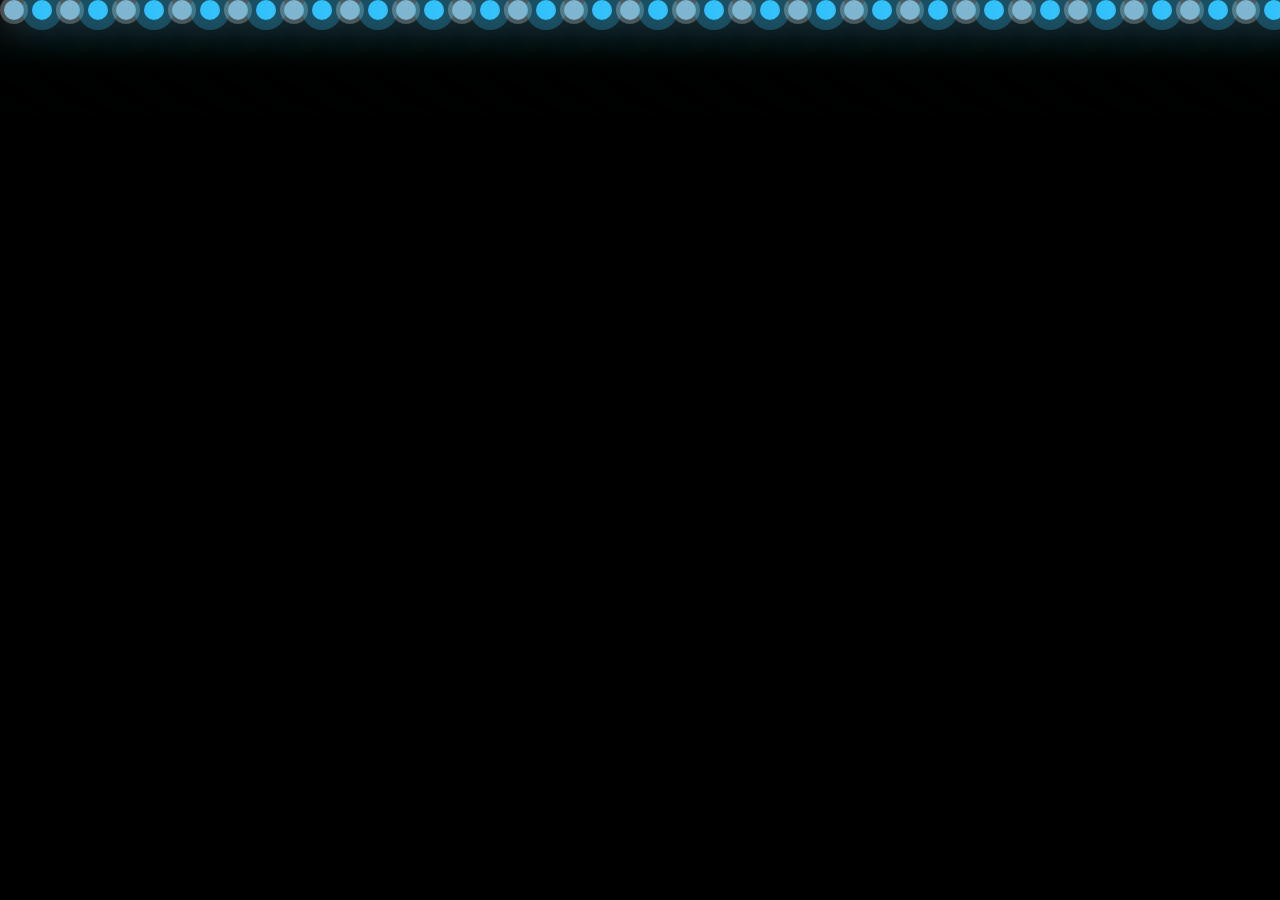
<file: teste.html>
<!DOCTYPE html>
<html lang="en">
<head>
    <meta charset="UTF-8">
    <meta name="viewport" content="width=device-width, initial-scale=1.0">
    <title>Document</title>
    <style>
        *{
            margin: 0px;
            padding: 0px;
            box-sizing: border-box;
        }

        body{
            min-height: 100vh;
            background: #000000;
            overflow-x: hidden;
            overflow-y: hidden;
        }

        .containerBolhas{
            position: relative;
            width: 100%;
            height: 100vh;
        }

        .bolhas{
            position: absolute;
            display: flex;
        }

        .bolhas span{
            width: 20px;
            height: 20px;
            background: #89b7d1;
            margin: 0 4px;
            border-radius: 50%;
            box-shadow: 0 0 0 4px #f3f3f344,
            0 0  50px #ffffff,
            0 0  100px #40413d;
            animation: animar calc(220s / var(--i)) linear infinite;
        }

        .bolhas span:nth-of-type(even){
            background: #2dc3ff;
            box-shadow: 0 0 0 10px #2dc3ff44,
            0 0  50px #2dc3ff,
            0 0  100px #2dc3ff;
        }

        @keyframes animar {
            0%{
                transform: translateY(100vh) scale(0);
            }
            100%{
                transform: translateY(-10vh) scale(0.5);
            }
        }

        .teste{
            /* background: blue; */
        }
    </style>
</head>
<body class="teste">

    <div class="containerBolhas">
        <div class="bolhas">
            <span style="--i:3"></span>
            <span style="--i:4"></span>
            <span style="--i:7"></span>
            <span style="--i:5"></span>
            <span style="--i:2"></span>
            <span style="--i:8"></span>
            <span style="--i:3"></span>
            <span style="--i:11"></span>
            <span style="--i:6"></span>
            <span style="--i:9"></span>
            <span style="--i:13"></span>
            <span style="--i:5"></span>
            <span style="--i:1"></span>
            <span style="--i:11"></span>
            <span style="--i:3"></span>
            <span style="--i:9"></span>
            <span style="--i:7"></span>
            <span style="--i:4"></span>
            <span style="--i:9"></span>
            <span style="--i:2"></span>
            <span style="--i:5"></span>
            <span style="--i:8"></span>
            <span style="--i:3"></span>
            <span style="--i:9"></span>
            <span style="--i:11"></span>
            <span style="--i:4"></span>
            <span style="--i:7"></span>
            <span style="--i:5"></span>
            <span style="--i:17"></span>
            <span style="--i:8"></span>
            <span style="--i:3"></span>
            <span style="--i:11"></span>
            <span style="--i:15"></span>
            <span style="--i:4"></span>
            <span style="--i:7"></span>
            <span style="--i:5"></span>
            <span style="--i:2"></span>
            <span style="--i:8"></span>
            <span style="--i:12"></span>
            <span style="--i:9"></span>
            <span style="--i:3"></span>
            <span style="--i:4"></span>
            <span style="--i:7"></span>
            <span style="--i:5"></span>
            <span style="--i:2"></span>
            <span style="--i:8"></span>
            <span style="--i:3"></span>
            <span style="--i:9"></span>
            <span style="--i:12"></span>
            <span style="--i:9"></span>
            <span style="--i:3"></span>
            <span style="--i:4"></span>
            <span style="--i:7"></span>
            <span style="--i:5"></span>
            <span style="--i:2"></span>
            <span style="--i:8"></span>
            <span style="--i:3"></span>
            <span style="--i:9"></span>       
            <span style="--i:12"></span>
            <span style="--i:9"></span>
            <span style="--i:3"></span>
            <span style="--i:4"></span>
            <span style="--i:7"></span>
            <span style="--i:5"></span>
            <span style="--i:2"></span>
            <span style="--i:8"></span>
            <span style="--i:3"></span>
            <span style="--i:9"></span>
        </div>
    </div>

</body>
</html>
</file>
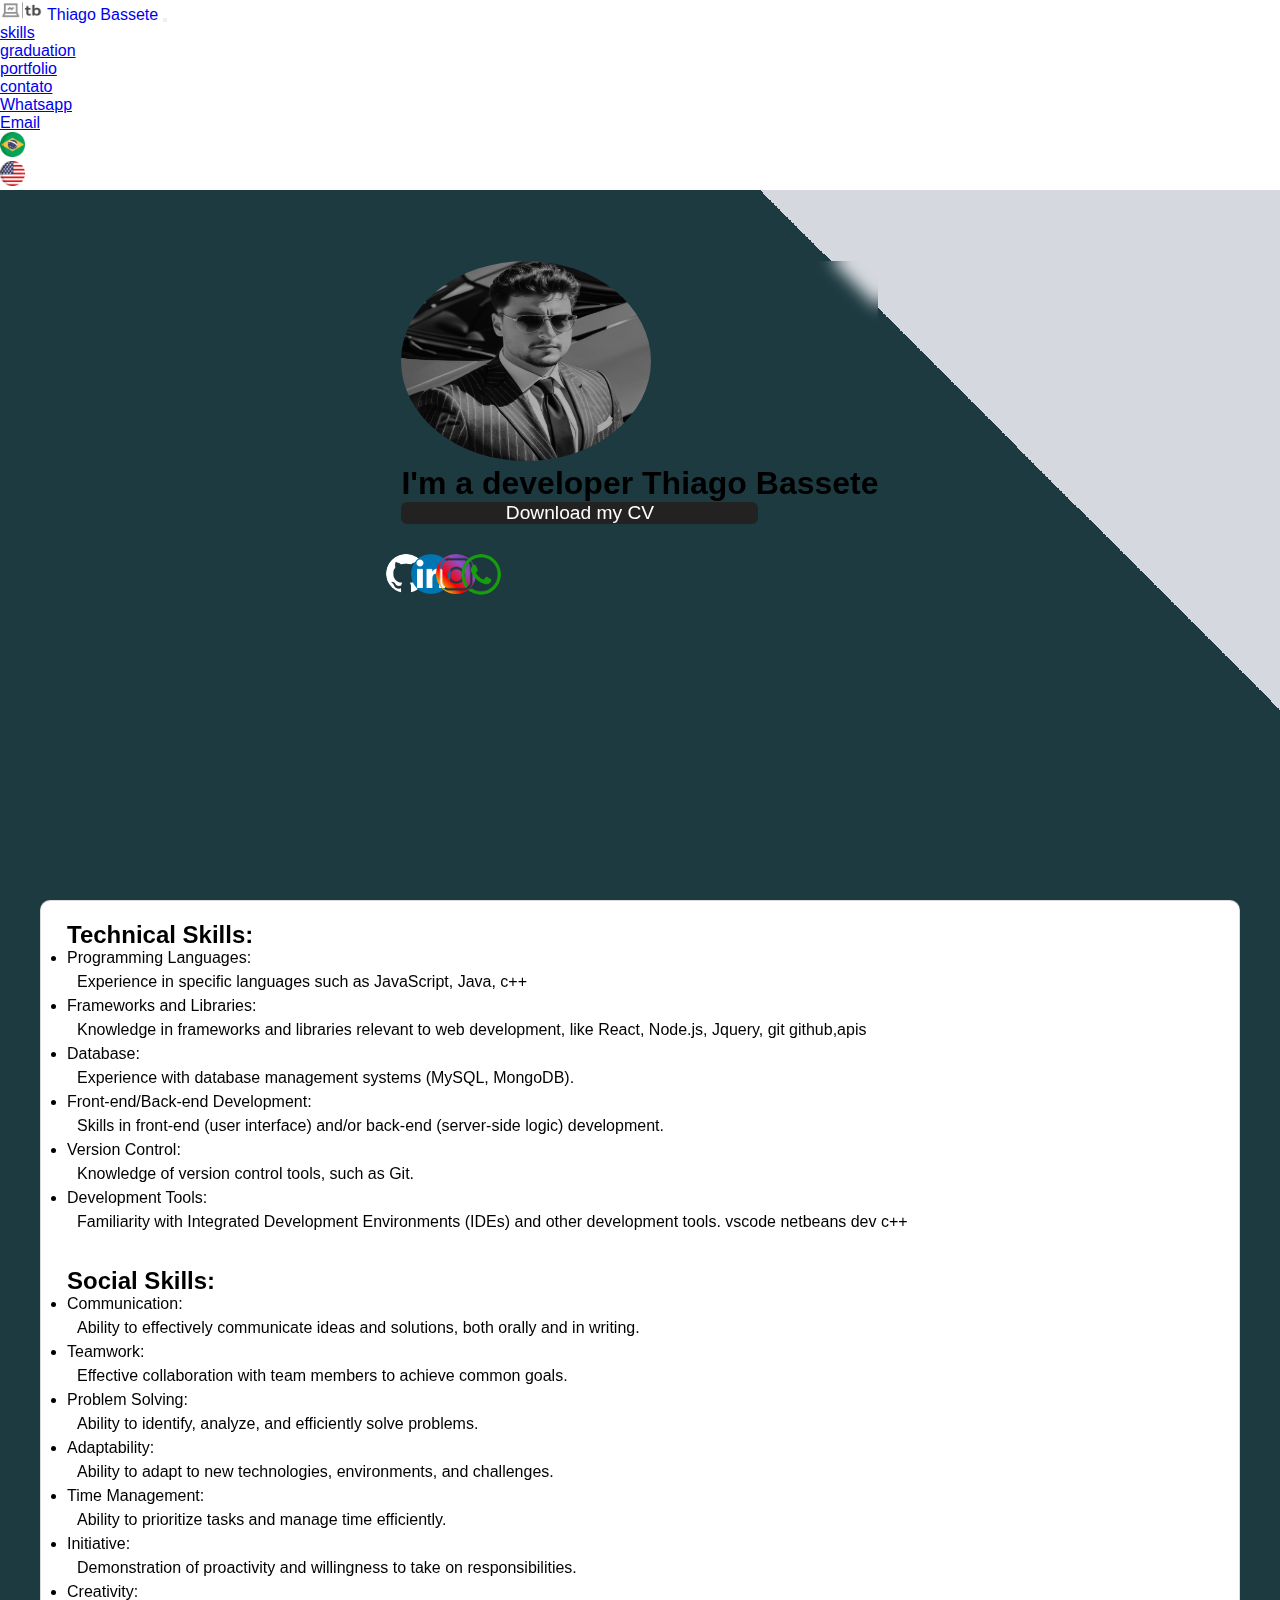
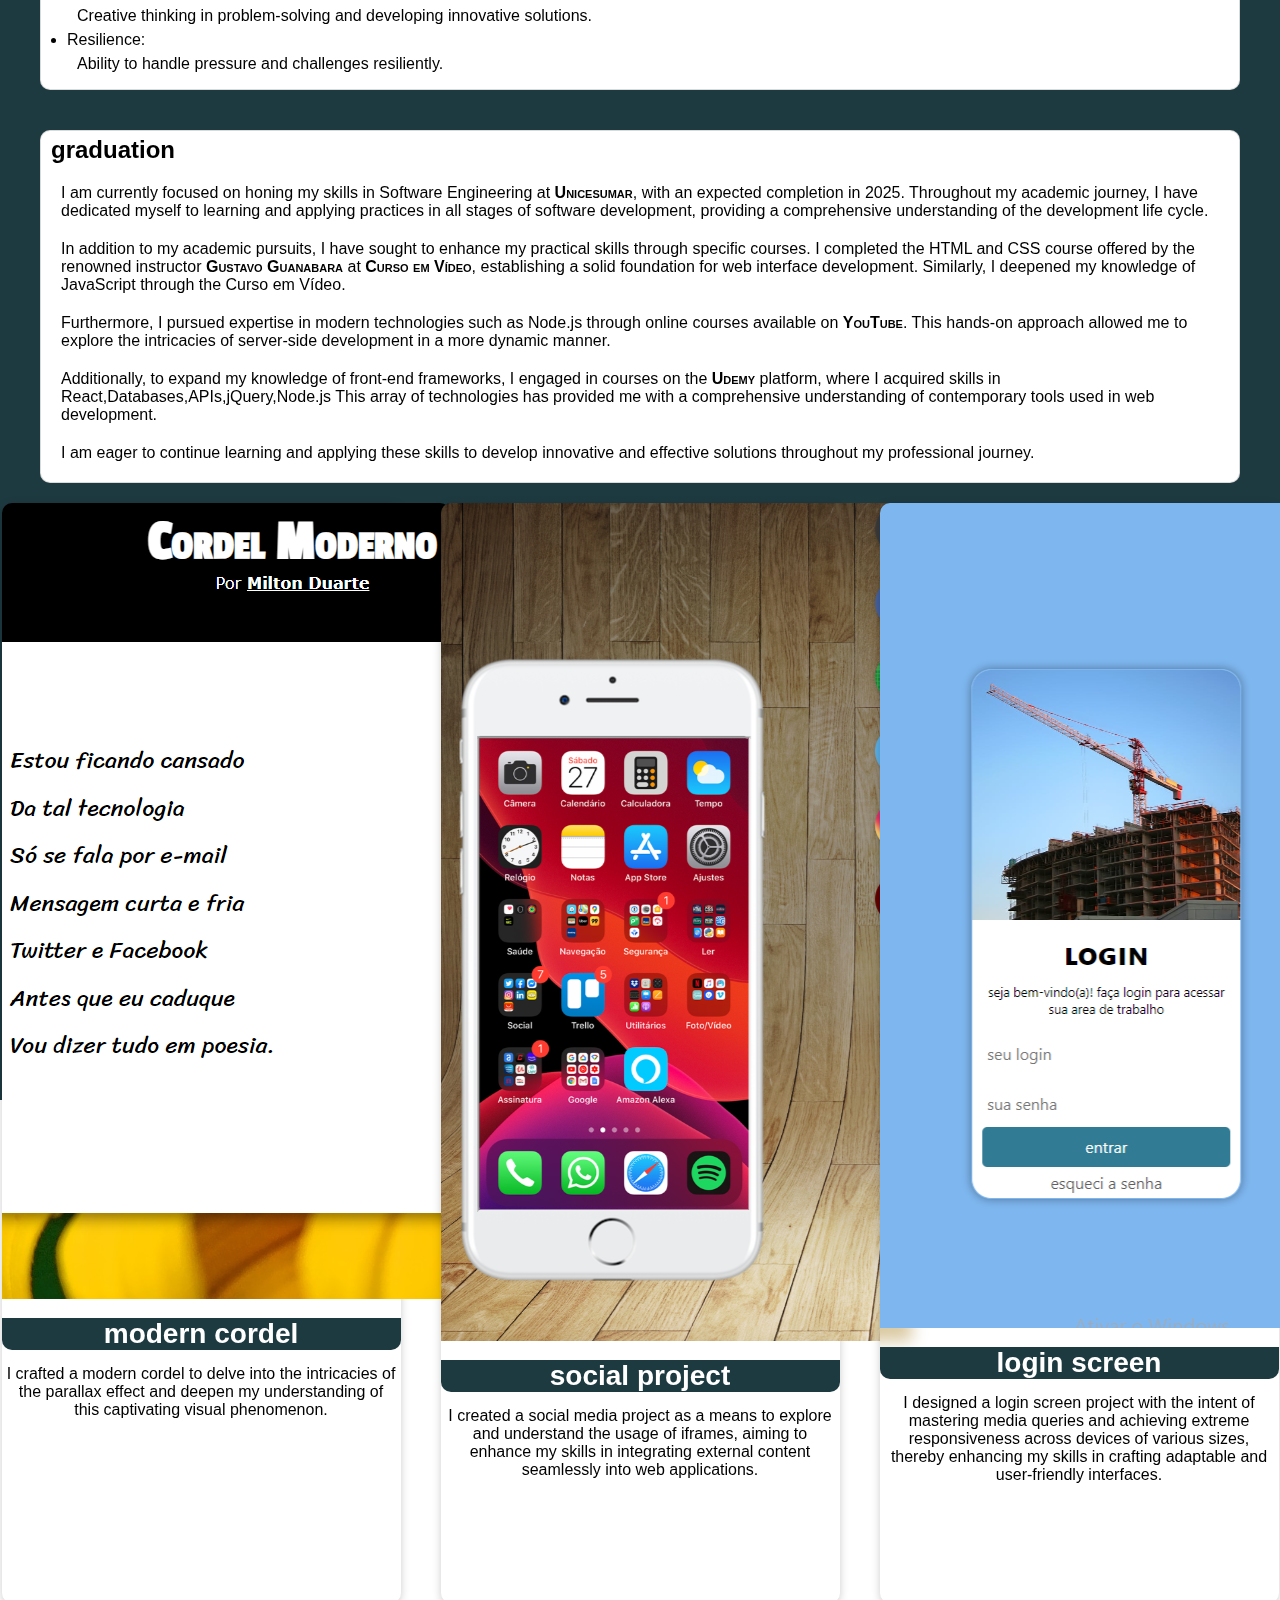
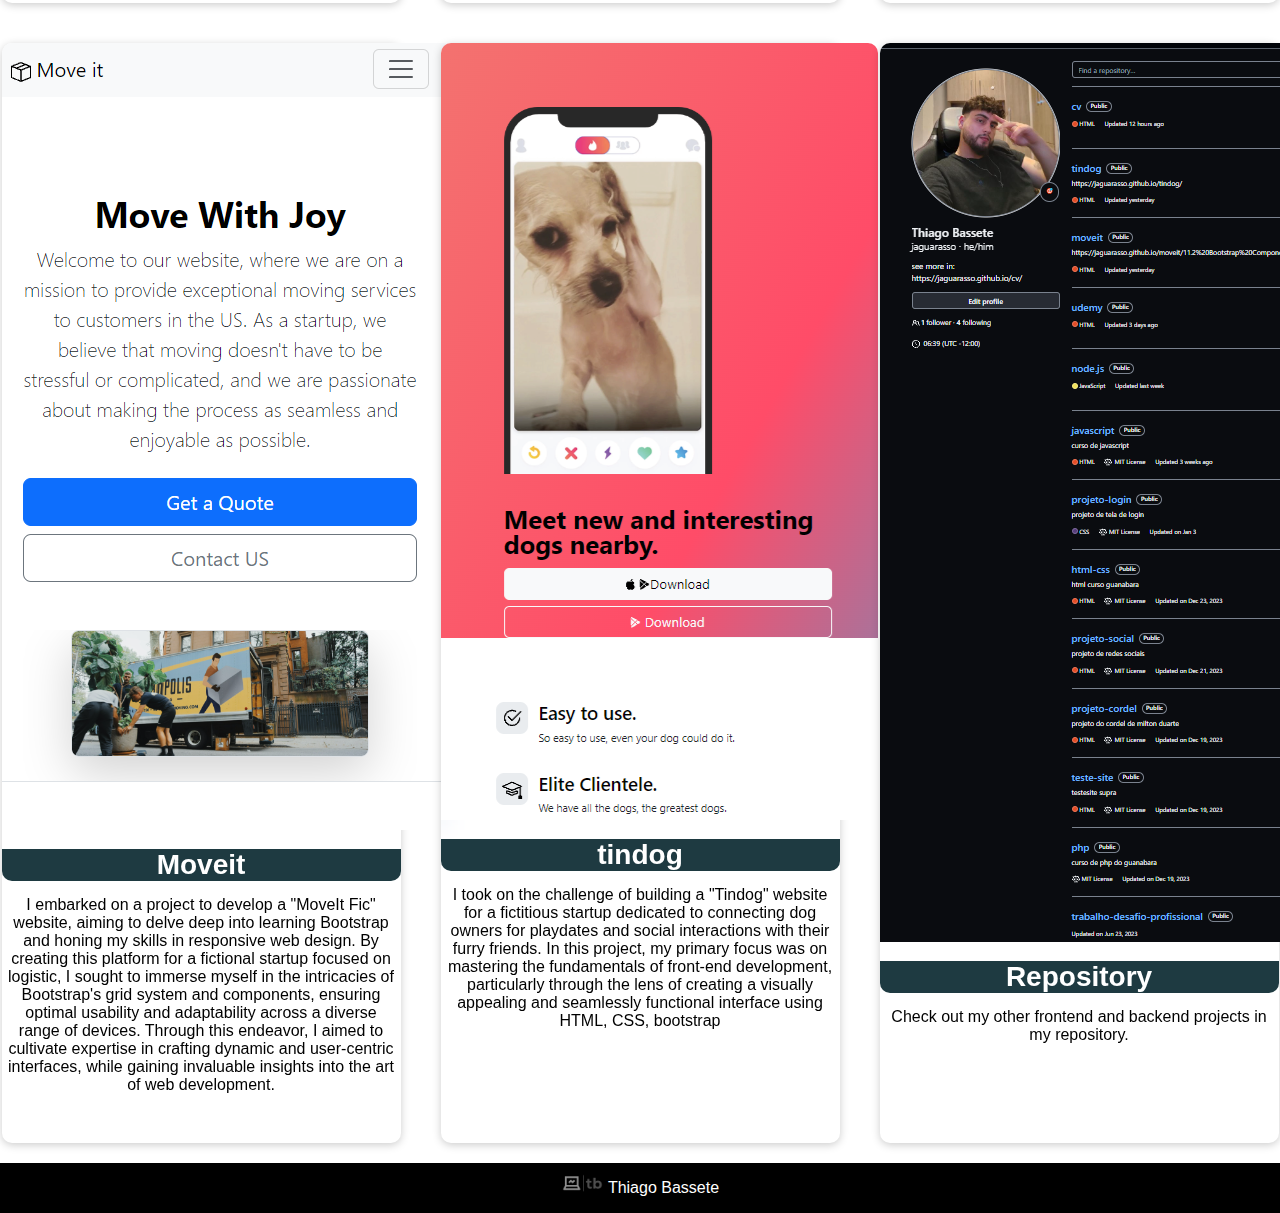
<file: usarDepois.html>
<!DOCTYPE html>
<html lang="eng">
<head>
    <meta charset="UTF-8">
    <meta name="viewport" content="width=device-width, initial-scale=1.0">
    <title>Thiago Bassete</title>
    <link href="https://cdn.jsdelivr.net/npm/bootstrap@5.3.2/dist/css/bootstrap.min.css" rel="stylesheet" integrity="sha384-T3c6CoIi6uLrA9TneNEoa7RxnatzjcDSCmG1MXxSR1GAsXEV/Dwwykc2MPK8M2HN" crossorigin="anonymous">
    <link rel="stylesheet" href="style.css">
    <link rel="stylesheet" href="mediaquery.css">
</head>
<body>

    <nav class="navbar navbar-expand-lg mb-10">
        <div class="container-fluid">
          <a class="navbar-brand" href="#">
           <img src="./imagens/logo1.png" alt=" tb" height="20"> Thiago Bassete</a>
          <button class="navbar-toggler" type="button" data-bs-toggle="collapse" data-bs-target="#navbarSupportedContent" aria-controls="navbarSupportedContent" aria-expanded="false" aria-label="Toggle navigation">
            <span class="navbar-toggler-icon"></span>
          </button>
          <div class="collapse navbar-collapse" id="navbarSupportedContent">

            <ul class="navbar-nav me-auto mb-2 mb-lg-0">
              <li class="nav-item">
    
                  <a class="nav-link" aria-current="page" href="#skills">skills</a>
    
              </li>
    
              <li class="nav-item">
    
                  <a class="nav-link" href="#graduation">graduation</a>
    
              </li>

              <li class="nav-item">
    
                <a class="nav-link" href="#portfolio">portfolio</a>
  
            </li>

       

            <li class="nav-item dropdown">

                <a class="nav-link dropdown-toggle" href="#" role="button" data-bs-toggle="dropdown" aria-expanded="false">
                  contato
                </a>
                <ul class="dropdown-menu">
                  <li><a class="dropdown-item" href="https://wa.me/5541999521973" target="_blank">Whatsapp</a></li>
                  <li><a class="dropdown-item" href="mailto:Taraujo438.ta@gmail.com" >Email</a></li>
                 
                </ul>

          </li>

            <li class="nav-item">
    
                <a href="pt-br.html" title="pt-br"><img src="imagens/bandeira-do-brasil.png" alt="" height="25" class="my-2 mx-1"></a>
  
            </li>

            <li class="nav-item">
    
                <a href="https://jaguarasso.github.io/cv/" title="english"><img src="imagens/estados-unidos-da-america.png" alt="" height="25" class="my-2 mx-1"></a>
  
            </li>
           
            </ul>
            
          </div>
        </div>
      </nav>

    <main>
        
        <div >
            <div class="container col-xxl-8 px-4 pt-5">
                <div class="row flex-lg-row-reverse align-items-center g-5 pt-5">
                  <div class="col-10 col-sm-8 col-lg-6">
                    <img src="imagens/thiago2b.jpeg" id="profilef" class="d-block mx-lg-auto img-fluid" alt="app demo" height="200" loading="lazy">
                  </div>
                  <div class="col-lg-6">
                    <h1 class="display-5 fw-bold text-body-emphasis lh-1 mb-3">I'm a developer Thiago Bassete</h1>
                    <a href="./cv/cv Thiago Bassete.pdf">
                        <div class="cv"><p>Download my CV</p></div>
                    </a>
                    
                    <div class="d-grid gap-2 d-md-flex justify-content-md-start">
                        <nav id="redes">
                            <div class="borda">
                                <ul><a href="https://github.com/Tbassete"><img src="imagens/git1.png" alt="" class="social"></a></ul>
                            </div>
                            <div class="borda">
                                <ul><a href="https://www.linkedin.com/in/thiago-bassete-5927991a6/"><img src="imagens/LinkedIn1.png" alt="" class="social"></a></ul>
                            </div>
                            <div class="borda">
                                <ul><a href="https://www.instagram.com/jaguarasso/"><img src="imagens/insta3.png" alt="" class="social"></a></ul>
                            </div>
                            <div class="borda">
                                <ul><a href="https://wa.me/5541999521973"><img src="imagens/zap1.png" alt="" class="social"></a></ul>
                            </div>

                            
                        </nav>
                        
                      
          
    
                    </div>
                  </div>
                </div>
              </div>
           
        </div>

      <section id="skills">

        <div id="techskill" >
            <ul>
                <h2>Technical Skills:</h2>
        
                <li>Programming Languages:
                    <p>Experience in specific languages such as JavaScript, Java, c++</p>
                </li>
                <li>Frameworks and Libraries:
                    <p>Knowledge in frameworks and libraries relevant to web development, like React, Node.js, Jquery, git github,apis </p>
                </li>
                <li>Database:
                    <p>Experience with database management systems (MySQL, MongoDB).</p>
                </li>
                <li>Front-end/Back-end Development:
                    <p>Skills in front-end (user interface) and/or back-end (server-side logic) development.</p>
                </li>
                <li>Version Control:
                    <p>Knowledge of version control tools, such as Git.</p>
                </li>
                <li>Development Tools:
                    <p>Familiarity with Integrated Development Environments (IDEs) and other development tools. vscode netbeans dev c++</p>
                </li>
              
            </ul>
        </div>
        
        <div id="socialskill">
            <ul>
                <h2>Social Skills:</h2>
                <li>Communication:
                    <p>Ability to effectively communicate ideas and solutions, both orally and in writing.</p>
                </li>
                <li>Teamwork:
                    <p>Effective collaboration with team members to achieve common goals.</p>
                </li>
                <li>Problem Solving:
                    <p>Ability to identify, analyze, and efficiently solve problems.</p>
                </li>
                <li>Adaptability:
                    <p>Ability to adapt to new technologies, environments, and challenges.</p>
                </li>
                <li>Time Management:
                    <p>Ability to prioritize tasks and manage time efficiently.</p>
                </li>
                <li>Initiative:
                    <p>Demonstration of proactivity and willingness to take on responsibilities.</p>
                </li>
                <li>Creativity:
                    <p>Creative thinking in problem-solving and developing innovative solutions.</p>
                </li>
                <li>Resilience:
                    <p>Ability to handle pressure and challenges resiliently.</p>
                </li>
            </ul>
        </div>
        


      </section>

      <section id="graduation">
        <h2>graduation</h2>
        
        <div><p>I am currently focused on honing my skills in Software Engineering at <a href="https://www.unicesumar.edu.br/">Unicesumar</a>, with an expected completion in 2025. Throughout my academic journey, I have dedicated myself to learning and applying practices in all stages of software development, providing a comprehensive understanding of the development life cycle.</p></div>
        
        <div><p>In addition to my academic pursuits, I have sought to enhance my practical skills through specific courses. I completed the HTML and CSS course offered by the renowned instructor <a href="https://www.cursoemvideo.com/sobre/">Gustavo Guanabara</a> at <a href="https://www.cursoemvideo.com/">Curso em Vídeo</a>, establishing a solid foundation for web interface development. Similarly, I deepened my knowledge of JavaScript through the Curso em Vídeo.</p></div>

        <div><p>Furthermore, I pursued expertise in modern technologies such as Node.js through online courses available on <a href="https://www.youtube.com/watch?v=LLqq6FemMNQ&list=PLJ_KhUnlXUPtbtLwaxxUxHqvcNQndmI4B">YouTube</a>. This hands-on approach allowed me to explore the intricacies of server-side development in a more dynamic manner.</p></div>
        <div><p>Additionally, to expand my knowledge of front-end frameworks, I engaged in courses on the <a href="https://www.udemy.com/course/the-complete-web-development-bootcamp/learn/lecture/19655686#overview" target="_blank">Udemy</a> platform, where I acquired skills in React,Databases,APIs,jQuery,Node.js This array of technologies has provided me with a comprehensive understanding of contemporary tools used in web development.</p></div>
        <div><p>I am eager to continue learning and applying these skills to develop innovative and effective solutions throughout my professional journey.</p></div>
      </section>
      <section id="portfolio">
        <div class="container">
            <div class="content-section">
                

                    
                        <div class="card">
                           <img src="imagens/cordel.png" alt="">
                           <div class="botao">
                            <a href="https://tbassete.github.io/projeto-cordel/" target="_blank"><h2>modern cordel</h2></a>
                            </div>
                            <p>I crafted a modern cordel to delve into the intricacies of the parallax effect and deepen my understanding of this captivating visual phenomenon.</p>
                        
                        </div>
                  

                    
                        <div class="card">
                            <img src="imagens/social.png" alt="">
                            <div class="botao">
                            <a href="https://tbassete.github.io/projeto-social/" target="_blank"><h2>social project</h2></a>
                            </div>
                            <p>I created a social media project as a means to explore and understand the usage of iframes, aiming to enhance my skills in integrating external content seamlessly into web applications.</p>
                        
                        </div>
                    

                    
                        <div class="card">
                            <img src="imagens/login.png" alt="">
                            <div class="botao">
                            <a href="https://tbassete.github.io/projeto-login/" target="_blank"><h2>login screen</h2></a>
                            </div>
                            <p>I designed a login screen project with the intent of mastering media queries and achieving extreme responsiveness across devices of various sizes, thereby enhancing my skills in crafting adaptable and user-friendly interfaces.</p>
                        
                        </div>
                    

                    
                        <div class="card">
                            <img src="imagens/moveit.png" alt="">
                            <div class="botao">
                            <a href="https://tbassete.github.io/moveit/" target="_blank"><h2>Moveit</h2></a>
                            </div>
                            <p>
                                I embarked on a project to develop a "MoveIt Fic" website, aiming to delve deep into learning Bootstrap and honing my skills in responsive web design. By creating this platform for a fictional startup focused on logistic, I sought to immerse myself in the intricacies of Bootstrap's grid system and components, ensuring optimal usability and adaptability across a diverse range of devices. Through this endeavor, I aimed to cultivate expertise in crafting dynamic and user-centric interfaces, while gaining invaluable insights into the art of web development.</p>
                        
                        </div>
                    

                    <div class="card">
                        <img src="imagens/tindoge.png" alt="">
                    
                        <div class="botao"><a href="https://tbassete.github.io/tindog/"><h2>tindog</h2></a></div>
                        <p>
                            I took on the challenge of building a "Tindog" website for a fictitious startup dedicated to connecting dog owners for playdates and social interactions with their furry friends. In this project, my primary focus was on mastering the fundamentals of front-end development, particularly through the lens of creating a visually appealing and seamlessly functional interface using HTML, CSS, bootstrap</p>
                    
                    </div>

                    <div class="card">
                        <img src="imagens/REPOSITORIO.png" alt="">
                        <div class="botao">
                        <a href="https://github.com/Tbassete?tab=repositories"><h2>Repository</h2></a>
                        </div>
                       
                        <p>
                            Check out my other frontend and backend projects in my repository. </p>
                    
                    </div>
                
            </div>
        </div>
      </section>
    </main>
    <footer>
        <div class="footer">

            <div class="logof"><img src="./imagens/logo1.png" alt=" tb" height="20"> Thiago Bassete</a></div>
            
        </div>
    </footer>
    <script src="https://cdn.jsdelivr.net/npm/bootstrap@5.3.2/dist/js/bootstrap.bundle.min.js" integrity="sha384-C6RzsynM9kWDrMNeT87bh95OGNyZPhcTNXj1NW7RuBCsyN/o0jlpcV8Qyq46cDfL" crossorigin="anonymous"></script>
    <script src="https://code.jquery.com/jquery-3.6.0.min.js"></script>
    <div class="carregando">
        <span class="pontos"></span>
        <span class="pontos"></span>
        <span class="pontos"></span>
    </div>


    <script>
        $(window).on("load", function(){
            $(".carregando").fadeOut("slow");
        });
    </script>
  
</body>
</html>
</file>
<file: style.css>
@charset "utf-8";

*{
    margin: 0px;
    padding: 0px;
    box-sizing: border-box;
    font-family: sans-serif;
    
}

/*  */
    #SwitchDarkMode{
        width: 30px;
        height: 30px;
        border-radius: 50%;
        
        cursor: pointer;
        display: flex;
        justify-content: center;
        align-items: center;

        & #inputSwitch{
            width: 30px;
            height: 30px;
            cursor: pointer;
            position: absolute;
            opacity: 0;
            z-index: 1;
        }

        & .sun{
            font-size: 1.5em;
            position: absolute;
            color: grey;
            z-index: 0;
            transition: 1s ease;
            transform: scale(0);
        }
        input:checked~.sun{
            transition-delay: .5s;
            transform:  scale(1) rotate(360deg);
        }

        & .moon{
            font-size: 1em;
            /* filter: drop-shadow(0 0 2px rgba(0, 0, 0, .5)); */
            color: grey;
            z-index: 0;
            transition: 1s ease;
        }
        input:checked~.moon{
            transition-delay: 0s;
            transform: rotate(360deg) scale(0);
        }
        & .toggle{
            position: absolute;
            display: block;
            width: 30px;
            height: 30px;
            background: rgb(0, 0, 0); /* alterar a cor aqui depois*/
            border-radius: 50%;
            box-shadow: 
            inset 0 8px 60px rgba(0, 0, 0, .1),
            inset 0 8px 8px rgba(0, 0, 0, .1),
            inset 0 -4px 4px rgba(0, 0, 0, .1);
            z-index: -1;
            transition: 1s;
        }   

        input:checked~.toggle{
          background: #f8f8f8;
        }
    }

   

/*  */
/* animaçao de carregando */
.carregando{
    background-color: rgb(30, 58, 65);
    width: 100%;
    height: 100%;
    position: fixed;
    top: 0;
    left: 0;
    z-index: 1000;
    overflow: hidden;
    display: flex;
    align-items: center;
    justify-content: center;
}
.pontos{
    border: 8px solid rgb(213, 217, 223);
    border-radius: 50%;
    margin: 4px;
}
.pontos:nth-child(1){
    animation: pre-carregamento .6s ease-in-out alternate infinite;
}
.pontos:nth-child(2){
    animation: pre-carregamento .6s ease-in-out alternate .2s infinite;
}
.pontos:nth-child(3){
    animation: pre-carregamento .6s ease-in-out alternate .4s infinite;
}

@keyframes pre-carregamento{
    100% {
        transform: scale(2);
    }
}

/*  */



body{
    
    background-image:linear-gradient(45deg, rgb(30, 58, 65) 50%, rgb(213, 217, 223) 50%);
   
    background-repeat: no-repeat;
   background-attachment: fixed;
    background-size: 300% 300%;
    animation: colors 15s ease infinite;
}

@keyframes colors{
    0%{
        background-position: 0% 50%;
    }
    50%{
        background-position: 100% 50%;
    }
    100%{
        background-position: 0% 50%;
    }
}

.navbar{
    background-color: rgb(255, 255, 255);
    width: 100%;
    min-width: 400px;
    backdrop-filter: blur(8px);
    top: 0;
    position: fixed;
    z-index: 1;
}

#logoc{
    display: flex;
    margin-bottom: -40px;
    margin-top: -20px;
    margin-left: 60px;

}
#logo{
    width: 100px;
}


#intro{

   /* position: absolute;
    top: 50%;
    left: 50%;
    transform: translate(-50%, -50%);*/
    margin: auto;
    max-width: 270px;
    overflow: hidden;
    background-color: rgba(255, 255, 255, 0.123);
    border-radius: 20px;
    border: 1px solid rgba(0, 0, 0, 0.144);
    backdrop-filter: blur(8px);
    margin-top: 200px;
    margin-bottom: 400px;
}

#intro:hover{
    box-shadow: 0px 0px 10px rgba(0, 0, 0, 0.521);
    transition: all 0.4s ease;
    
}

#intro>div>p{
    color: white;
    text-shadow: 0px 0px 10px black;
    text-align: center;
    font-size: larger;
}

.cv{

    text-align: center;
    font-size: larger;
    color: white;
    margin: auto;
    margin-left: 0px;
    background-color: rgb(34, 34, 34);
    max-width: 357px;
    border-radius: 6px;
}

.cv:hover{
    background-color: white;
    color: black;
}
.cv>p:hover{
    
    color: black;
}
#profile{
    display: flex;
    margin: 20px;
    max-width: 250px;
    justify-content: center;
    align-items: center;
}

#profilef{
    
    position: relative;
    border-radius: 50%;
    width: 250px;
    justify-content: center;
}


.social{
    background: rgba(0, 0, 0, 0.034);
    margin-bottom: 10px;
    margin-left: -15px;
    border-radius: 50%;
    width: 40px;
    max-width: 80px;   
    filter: grayscale(0);
    transition: all .3s ease;
}


#redes{
    margin: 30px 0px;
    
    display: flex;
    justify-content: left;
}

.social:hover{
    margin-left: 0px;
    border: 2px solid rgba(255, 255, 255, 0.603);
    box-shadow: 5px 5px 10px rgba(0, 0, 0, 0.616);    
    width: 80px;
    filter: grayscale(0);
    transition: all .3s;
}

div>a{
    text-decoration: none;
}

#skills{
    display: flex;
    flex-direction: column;
    margin: auto;
    max-width: 1200px;
    overflow: hidden;
    background-color: rgb(255, 255, 255);
    border-radius: 10px;
    border: 1px solid rgba(0, 0, 0, 0.144);
    backdrop-filter: blur(8px);
    margin-bottom: 40px;
}

#skills>div{
    
    margin: 20px 10px 10px 26px;
}

#skills>div>ul>li>p{
    margin-left:10px ;
    margin-bottom: 6px;
    margin-top: 6px;
}

#graduation{
    margin-bottom: 40px;
    margin: auto;
    max-width: 1200px;
    overflow: hidden;
    background-color: rgb(255, 255, 255);
    border-radius: 10px;
    border: 1px solid rgba(0, 0, 0, 0.144);
    backdrop-filter: blur(8px);
    color: black;
}
#graduation>h2{
    margin: 5px 0px 0px 10px;
}
#graduation>div{
    margin: 20px;
}

#graduation>div>p>a{
    color: black;
    text-decoration: none;
    font-variant: small-caps;
    font-weight: bold;
}

#graduation>div>p>a:hover{
    color: white;
    text-shadow: 0px 0px 10px black;
}

.container{
    width: 100%;
    min-height: 100vh;
    display: flex;
    flex-direction: column;
    justify-content: center;
    align-items: center;
    padding: 0px 90px;
}

.content-section{
    display: grid;
   grid-template-columns: auto;
    justify-content: center;
    align-items: center;
    text-align: center;
}

.content-section .card{
    border-radius: 10px;
    flex: 1;
    margin: 20px 20px;
    box-shadow: 0px 2px 8px rgba(0, 0, 0, 0.205);
    min-width: 399px;
}
.content-section .card:hover{
    box-shadow: 0px 0px 10px rgba(0, 0, 0, 0.521);
    transition: all 0.4s ease;
}
.content-section .card img{
    border-radius:10px 10px 0px 0px ;
    min-width: 390px;
  
    height: auto;
}

.content-section .card h2{
    margin: 15px 0px;
    font-size: 28px;
    
}

.content-section .card p{
    margin: 0px 5px 10px 5px;
    max-width: 390px;
    text-align: center;
}

.content-section .card a{
    text-decoration: none;
    color: black;
}

.footer{
    background-color: black;
    text-align: center;
    color: white;
    width: 100%;
    height: 50px;
}

.logof{
    padding-top: 10px;
}

.botao{
    border-radius: 0px 0px 10px 10px;
    color: white;
    background-color: rgb(30, 58, 65);
    
    & h2{

        color: white;
    }
}

.teste{
    background: black;
    transition: 1s;
    overflow-x: hidden;
}
.card{
    backdrop-filter: blur(8px);
}
.row{
    backdrop-filter: blur(8px);
}
/* parte para a animação do background ceu estrelado */

.containerBolhas{
    margin-top: -800px;
    position: relative;
    width: 100%;
    height: 100vh;
    z-index: -1;
}

.bolhas{
    position: absolute;
    display: flex;
}

.bolhas span{
    width: 30px;
    height: 30px;
    background: #89b7d1;
    margin: 0 1px;
    border-radius: 50%;
    box-shadow: 0 0 0 10px #f3f3f344,
    0 0  50px #ffffff,
    0 0  100px #40413d;
    animation: animar calc(480s / var(--i)) linear infinite;
    z-index: -1;
}

.bolhas span:nth-of-type(even){
    background: #2dc3ff;
    box-shadow: 0 0 0 10px #2dc3ff44,
    0 0  50px #2dc3ff,
    0 0  100px #2dc3ff;
}

@keyframes animar {
    0%{
        transform:  translateY(-1200vh) scale(0.2);
    }
    100%{
        transform: translateY(100vh) scale(0);
    }
}
</file>
<file: mediaquery.css>
@charset "utf-8";



@media screen and (min-width: 1258px) and (max-width: 2992px){
    .bolhas span{
        width: 30px;
        height: 30px;
        background: #89b7d1;
        margin: 0 4px;
        border-radius: 50%;
        box-shadow: 0 0 0 4px #f3f3f344,
        0 0  50px #ffffff,
        0 0  100px #40413d;
        animation: animar calc(520s / var(--i)) linear infinite;
        z-index: -1;
    }
    @keyframes animar {
        0%{
            transform:  translateY(-400vh) scale(0.2);
        }
        100%{
            transform: translateY(100vh) scale(0);
        }
    }

    .content-section{
        display: grid;
       grid-template-columns: auto auto auto;
        justify-content: center;
        align-items: center;
        text-align: center;
    }
    .content-section .card img{
        border-radius:10px 10px 0px 0px ;
        max-width: 800px;
        height: auto;
    }

    .content-section .card{
        border-radius: 10px;
        flex: 1;
        margin: 20px 20px;
        box-shadow: 0px 2px 8px rgba(0, 0, 0, 0.205);
        min-width: 399px;
        min-height: 1100px;
    }

  
}
</file>
